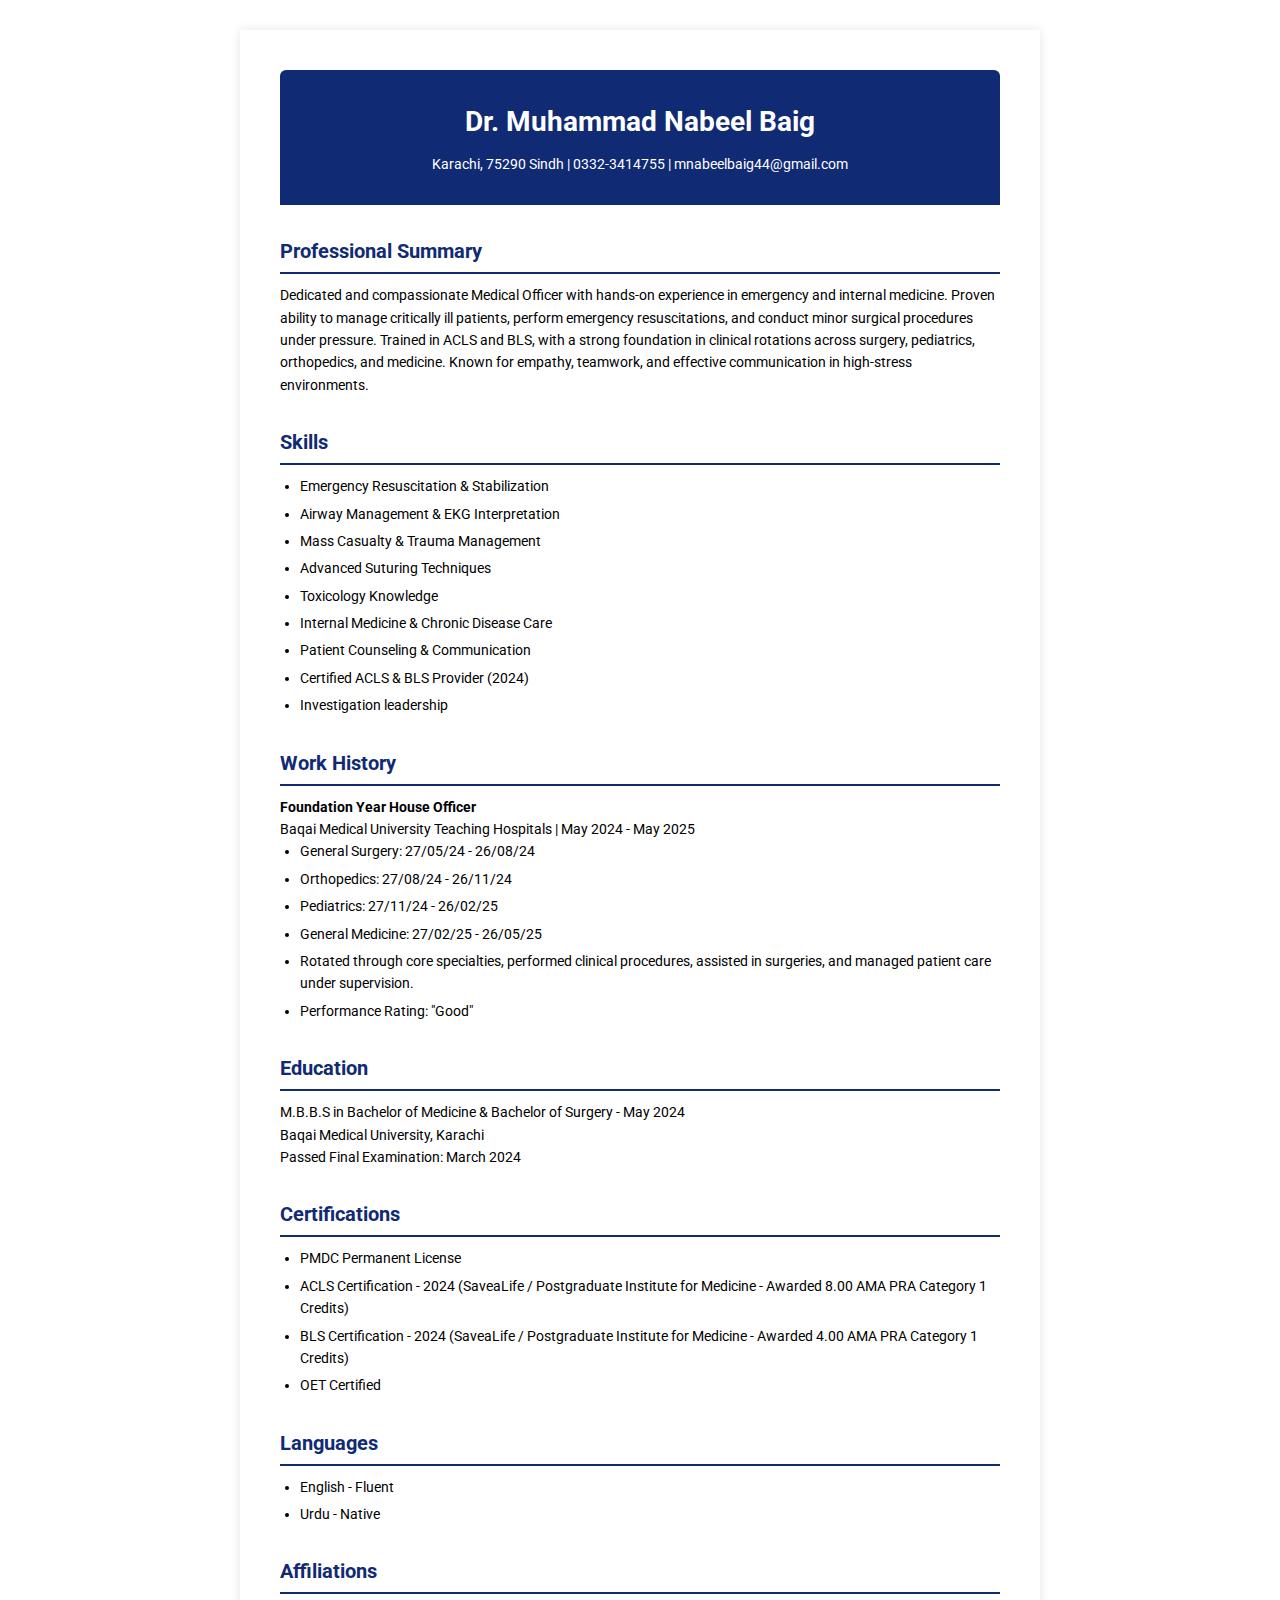
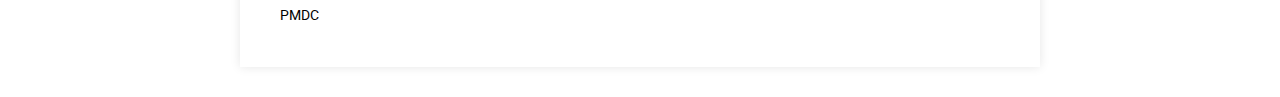
<file: nabeel.html>
<!DOCTYPE html>
<html lang="en">
<head>
  <meta charset="UTF-8" />
  <meta name="viewport" content="width=device-width, initial-scale=1.0" />
  <title>Dr. Muhammad Nabeel Baig - Resume</title>
  <link href="https://fonts.googleapis.com/css2?family=Roboto:wght@400;700&display=swap" rel="stylesheet">
  <style>
    * {
      box-sizing: border-box;
      margin: 0;
      padding: 0;
    }

    body {
      font-family: 'Roboto', sans-serif;
      background: #fff;
      color: #000;
      line-height: 1.6;
      padding: 30px;
    }

    .container {
      max-width: 800px;
      margin: auto;
      background: #fff;
      box-shadow: 0 0 10px rgba(0,0,0,0.1);
      padding: 40px;
    }

    .header {
      background-color: #102a73;
      color: white;
      text-align: center;
      padding: 30px;
      border-radius: 6px 6px 0 0;
    }

    .header h1 {
      font-size: 28px;
      margin-bottom: 8px;
    }

    .header p {
      font-size: 14px;
    }

    h2 {
      font-size: 20px;
      color: #102a73;
      border-bottom: 2px solid #102a73;
      margin-top: 30px;
      margin-bottom: 10px;
      padding-bottom: 5px;
    }

    ul {
      padding-left: 20px;
    }

    li {
      margin-bottom: 5px;
    }

    .section p, .section li {
      font-size: 14px;
    }

    .section {
      margin-top: 20px;
    }

    @media print {
      body {
        padding: 0;
        box-shadow: none;
      }
      .container {
        box-shadow: none;
        padding: 20px;
      }
      .header {
        border-radius: 0;
      }
    }
  </style>
</head>
<body>
  <div class="container">
    <div class="header">
      <h1>Dr. Muhammad Nabeel Baig</h1>
      <p>Karachi, 75290 Sindh | 0332-3414755 | mnabeelbaig44@gmail.com</p>
    </div>

    <div class="section">
      <h2>Professional Summary</h2>
      <p>Dedicated and compassionate Medical Officer with hands-on experience in emergency and internal medicine. Proven ability to manage critically ill patients, perform emergency resuscitations, and conduct minor surgical procedures under pressure. Trained in ACLS and BLS, with a strong foundation in clinical rotations across surgery, pediatrics, orthopedics, and medicine. Known for empathy, teamwork, and effective communication in high-stress environments.</p>
    </div>

    <div class="section">
      <h2>Skills</h2>
      <ul>
        <li>Emergency Resuscitation & Stabilization</li>
        <li>Airway Management & EKG Interpretation</li>
        <li>Mass Casualty & Trauma Management</li>
        <li>Advanced Suturing Techniques</li>
        <li>Toxicology Knowledge</li>
        <li>Internal Medicine & Chronic Disease Care</li>
        <li>Patient Counseling & Communication</li>
        <li>Certified ACLS & BLS Provider (2024)</li>
        <li>Investigation leadership</li>
      </ul>
    </div>

    <div class="section">
      <h2>Work History</h2>
      <p><strong>Foundation Year House Officer</strong><br>Baqai Medical University Teaching Hospitals | May 2024 - May 2025</p>
      <ul>
        <li>General Surgery: 27/05/24 - 26/08/24</li>
        <li>Orthopedics: 27/08/24 - 26/11/24</li>
        <li>Pediatrics: 27/11/24 - 26/02/25</li>
        <li>General Medicine: 27/02/25 - 26/05/25</li>
        <li>Rotated through core specialties, performed clinical procedures, assisted in surgeries, and managed patient care under supervision.</li>
        <li>Performance Rating: "Good"</li>
      </ul>
    </div>

    <div class="section">
      <h2>Education</h2>
      <p>M.B.B.S in Bachelor of Medicine & Bachelor of Surgery - May 2024<br>Baqai Medical University, Karachi<br>Passed Final Examination: March 2024</p>
    </div>

    <div class="section">
      <h2>Certifications</h2>
      <ul>
        <li>PMDC Permanent License</li>
        <li>ACLS Certification - 2024 (SaveaLife / Postgraduate Institute for Medicine - Awarded 8.00 AMA PRA Category 1 Credits)</li>
        <li>BLS Certification - 2024 (SaveaLife / Postgraduate Institute for Medicine - Awarded 4.00 AMA PRA Category 1 Credits)</li>
        <li>OET Certified</li>
      </ul>
    </div>

    <div class="section">
      <h2>Languages</h2>
      <ul>
        <li>English - Fluent</li>
        <li>Urdu - Native</li>
      </ul>
    </div>

    <div class="section">
      <h2>Affiliations</h2>
      <p>PMDC</p>
    </div>
  </div>
</body>
</html>
</file>
